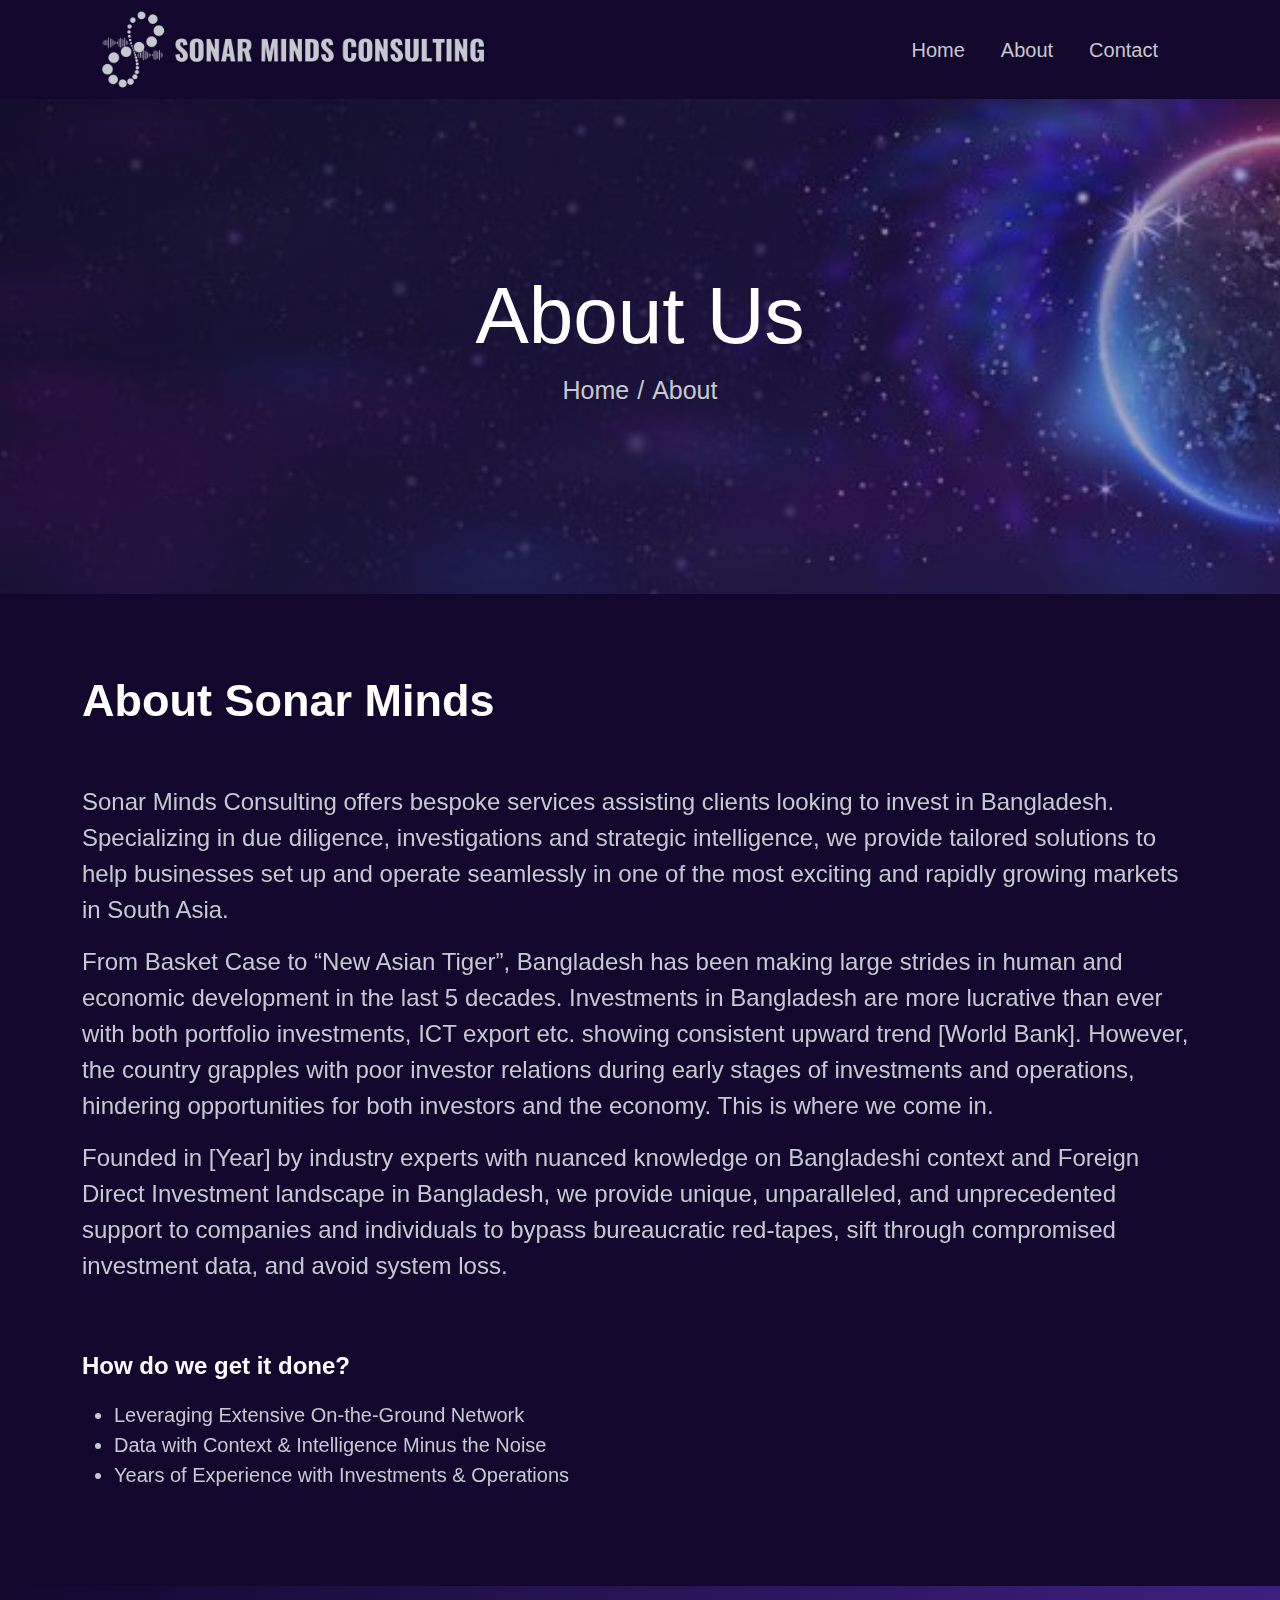
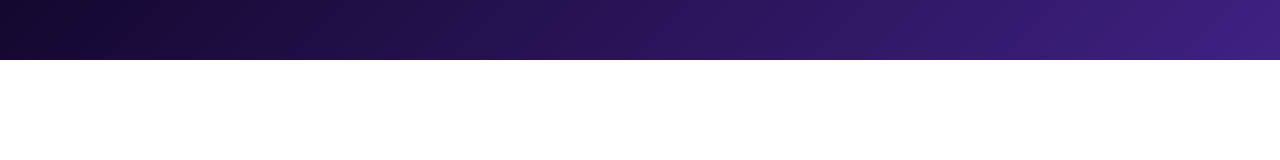
<file: about.html>
<!DOCTYPE html>
<html lang="en">
<head>
    <meta charset="UTF-8">
    <meta name="viewport" content="width=device-width, initial-scale=1.0">
    <!-- Title -->
    <title>Sonar Consultancy || About Page</title>

    <!-- FontAwesome Icon CSS -->
    <link rel="stylesheet" href="assets/css/font-awesome.min.css">

    <!-- Bootstrap CSS -->
    <link rel="stylesheet" href="assets/css/bootstrap.min.css">

    <!-- AOS CSS -->
    <link rel="stylesheet" href="assets/css/aos.css">

    <!-- Main CSS -->
    <link rel="stylesheet" href="assets/css/style.css">

    <!-- Responsive CSS -->
    <link rel="stylesheet" href="assets/css/responsive.css">

    
</head>
<body>
    <!-- Header Area Start Here -->
    <header class="header-area">
        <div class="container">
            <nav class="navbar navbar-expand-lg navbar-dark">
                <div class="container-fluid">
                    <!-- Navbar brand -->
                    <a class="navbar-brand header-logo" href="index.html">
                        <img src="assets/img/logo.jpeg" alt="">
                    </a>
                    <!-- Navbar toggler button -->
                    <button class="navbar-toggler" type="button" data-bs-toggle="collapse" data-bs-target="#navbarNav" aria-controls="navbarNav" aria-expanded="false" aria-label="Toggle navigation">
                        <span class="navbar-toggler-icon"></span>
                    </button>

                    <!-- Navbar content -->
                    <div class="collapse navbar-collapse" id="navbarNav">
                        <ul class="navbar-nav ms-auto">
                            <!-- Home link -->
                            <li class="nav-item">
                                <a class="nav-link active" aria-current="page" href="index.html">Home</a>
                            </li>
                            <!-- About link -->
                            <li class="nav-item">
                                <a class="nav-link" href="about.html">About</a>
                            </li>
                            <!-- Contact link -->
                            <li class="nav-item">
                                <a class="nav-link" href="contact.html">Contact</a>
                            </li>
                        </ul>
                    </div>
                </div>
            </nav>
        </div>
    </header>
    <!-- Header Area End Here -->


    <!-- About Banner Start Here -->
    <section class="about-banner">
        <div class="container">
            <div class="about">
                <h2>About Us</h2>
                <nav aria-label="breadcrumb">
                    <ol class="breadcrumb">
                      <li class="breadcrumb-item"><a href="index.html">Home</a></li>
                      <li class="breadcrumb-item active" aria-current="page">About</li>
                    </ol>
                  </nav>
            </div>
        </div>
    </section>
    <!-- About Banner End Here -->

    <!-- About Content Area Start Here -->
    <section class="about-content-area pt-80 pb-80">
        <div class="container">
            <div
            data-aos="fade-up"
            data-aos-duration="1000"
            data-aos-offset="20"
            data-aos-once="true"
            class="about-content">
                <h2>About sonar minds</h2>
                <div class="about-info pt-5">
                    <p>Sonar Minds Consulting offers bespoke services assisting clients looking to invest in Bangladesh. Specializing in due diligence, investigations and strategic intelligence, we provide tailored solutions to help businesses set up and operate seamlessly in one of the most exciting and rapidly growing markets in South Asia.</p>
                    <p>From Basket Case to “New Asian Tiger”, Bangladesh has been making large strides in human and economic development in the last 5 decades. Investments in Bangladesh are more lucrative than ever with both portfolio investments, ICT export etc. showing consistent upward trend [World Bank]. However, the country grapples with poor investor relations during early stages of investments and operations, hindering opportunities for both investors and the economy. This is where we come in.</p>
                    <p>Founded in [Year] by industry experts with nuanced knowledge on Bangladeshi context and Foreign Direct Investment landscape in Bangladesh, we provide unique, unparalleled, and unprecedented support to companies and individuals to bypass bureaucratic red-tapes, sift through compromised investment data, and avoid system loss.</p>
                    <div class="pt-5">
                        <p class="text-white fw-bold">How do we get it done?</p>
                        <ul class="list">
                            <li>Leveraging Extensive On-the-Ground Network</li>
                            <li>Data with Context & Intelligence Minus the Noise</li>
                            <li>Years of Experience with Investments & Operations</li>
                        </ul>
                    </div>
                </div>
            </div>
            
        </div>
    </section>
    <!-- About Content Area End Here -->

    <!-- Footer Area Start Here -->
    <footer class="footer">
        <div class="container">
            <div
            data-aos="fade-up"
            data-aos-duration="1000"
            data-aos-offset="20"
            data-aos-once="true"
            class="copyright">
                <p>Copyright &copy; 2024 Sonar Minds Consultancy --- Powered By IntelliGency Inc.</p>
            </div>
        </div>
    </footer>
    <!-- Footer Area End Here -->


   <!-- AOS Animation Script -->
    <script src="assets/js/aos.js"></script>
    <script src="assets/js/aos_script.js"></script>

    <!-- CountUp Animation -->
    <script src="assets/js/countup.js"></script>


    <!-- Bootstrap JS and dependencies -->
    <script src="assets/js/bootstrap.bundle.min.js"></script>
</body>
</html>
</file>
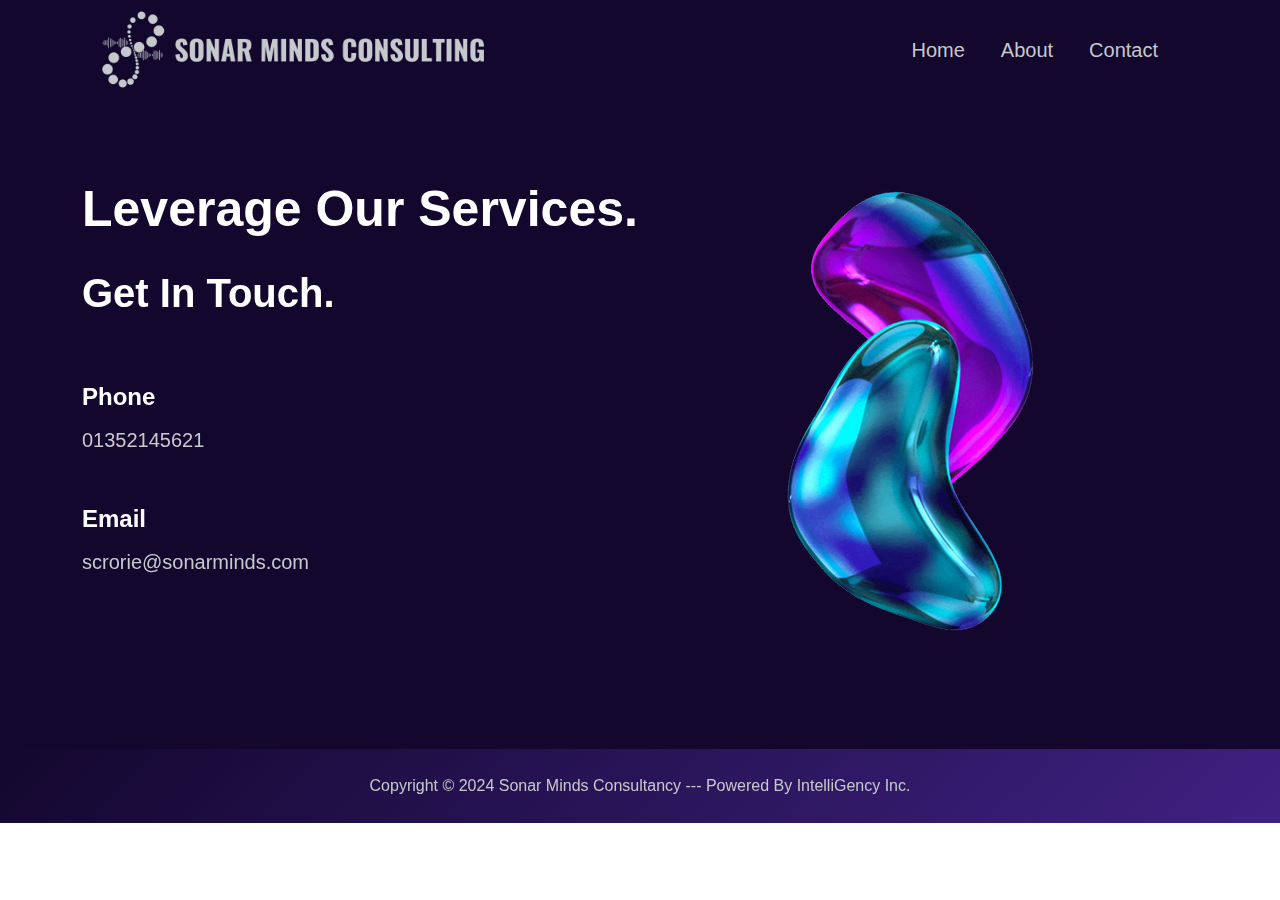
<file: contact.html>
<!DOCTYPE html>
<html lang="en">
<head>
    <meta charset="UTF-8">
    <meta name="viewport" content="width=device-width, initial-scale=1.0">
     <!-- Title -->
     <title>Sonar Consultancy || Contact Page</title>

     <!-- FontAwesome Icon CSS -->
     <link rel="stylesheet" href="assets/css/font-awesome.min.css">
 
     <!-- Bootstrap CSS -->
     <link rel="stylesheet" href="assets/css/bootstrap.min.css">
 
     <!-- AOS CSS -->
     <link rel="stylesheet" href="assets/css/aos.css">
 
     <!-- Main CSS -->
     <link rel="stylesheet" href="assets/css/style.css">
 
     <!-- Responsive CSS -->
     <link rel="stylesheet" href="assets/css/responsive.css">
</head>
<body>
    <!-- Header Area Start Here -->
    <header class="header-area">
        <div class="container">
            <nav class="navbar navbar-expand-lg navbar-dark">
                <div class="container-fluid">
                    <!-- Navbar brand -->
                    <a class="navbar-brand header-logo" href="index.html">
                        <img src="assets/img/logo.jpeg" alt="">
                    </a>
                    <!-- Navbar toggler button -->
                    <button class="navbar-toggler" type="button" data-bs-toggle="collapse" data-bs-target="#navbarNav" aria-controls="navbarNav" aria-expanded="false" aria-label="Toggle navigation">
                        <span class="navbar-toggler-icon"></span>
                    </button>

                    <!-- Navbar content -->
                    <div class="collapse navbar-collapse" id="navbarNav">
                        <ul class="navbar-nav ms-auto">
                            <!-- Home link -->
                            <li class="nav-item">
                                <a class="nav-link active" aria-current="page" href="index.html">Home</a>
                            </li>
                            <!-- About link -->
                            <li class="nav-item">
                                <a class="nav-link" href="about.html">About</a>
                            </li>
                            <!-- Contact link -->
                            <li class="nav-item">
                                <a class="nav-link" href="contact.html">Contact</a>
                            </li>
                        </ul>
                    </div>
                </div>
            </nav>
        </div>
    </header>
    <!-- Header Area End Here -->


    <!-- Contact Area Start Here -->
    <section class="contact-area pt-80 pb-80">
        <div class="container">
            <div class="row justify-content-between contact-main">
                <div class="col-xl-7 col-lg-7 col-md-7">
                    <div
                    data-aos="fade-up"
                    data-aos-duration="1000"
                    data-aos-offset="20"
                    data-aos-once="true"
                    class="contact">
                        <h3>
                            leverage our services. 
                            <span>
                                get in touch.
                            </span>
                        </h3>
                        <div class="contact-info pt-4">
                            <span>Phone</span>
                            <a href="tel:55589294045">01352145621</a>
                        </div>
                        <div class="contact-info pt-3">
                            <span>Email</span>
                            <a href="mailto:support@gmail.com">scrorie@sonarminds.com</a>
                        </div>

                        
                    </div>
                </div>
                <div
                data-aos="zoom-in-left"
                data-aos-duration="2000"
                data-aos-offset="20"
                data-aos-once="true"
                class="col-xl-5 col-lg-5 col-md-5 col-sm-12">
                    
                    <img src="assets/img/contact.png" alt="animation" class="animation">
                </div>
            </div>
        </div>
    </section>
    <!-- Contact Area End Here -->


    <!-- Footer Area Start Here -->
    <footer class="footer">
        <div class="container">
            <div
            data-aos="fade-up"
            data-aos-duration="1000"
            data-aos-offset="20"
            data-aos-once="true"
            class="copyright">
                <p>Copyright &copy; 2024 Sonar Minds Consultancy --- Powered By IntelliGency Inc.</p>
            </div>
        </div>
    </footer>
    <!-- Footer Area End Here -->




    <script src="assets/js/aos.js"></script>
    <script src="assets/js/aos_script.js"></script>

    <!-- Bootstrap JS -->
    <script src="assets/js/bootstrap.bundle.min.js"></script>
</body>
</html>
</file>
<file: assets/css/responsive.css>
/* Medium Layout: 1280px. 

Checking Size: 1000px
*/

@media only screen and (min-width: 992px) and (max-width: 1200px){
    .container{
        width: 970px;
    }
    .content {
        width: 75%;
    }
    .section-title p {
        margin: 25px auto 0;
    }
    .card-title {
        font-size: 29px !important;
   
    }
    .about-info p {
        font-size: 20px;
    }
    .countup {
        font-size: 75px;
    }
}


/* Tablet Layout: 768px. 

Checking Size: 800px
*/

@media only screen and (min-width: 768px) and (max-width: 991px){
    .container{
        width: 750px;
    }
    .navbar-brand.header-logo {
        width: 88%;
    }
    .navbar-toggler:focus {
        text-decoration: none;
        outline: 0;
        box-shadow: none;
    }
    .content {
        width: 100%;
    }
    .section-title p {
        margin: 25px auto 0;
    }
    .last-card {
        margin-top: 35px;
    }
    .promo-info {
        text-align: center;
    }
    .promo-info p {
        max-width: 100%;
    }
    .promo-btn {
        justify-content: center;
    }
    .promo-btnbg {
        margin: 0 15px;
    }
    .about-info p {
        font-size: 18px;
    }
    .sets-box i {
        margin-top: -79px;
    }
    .last-box{
        margin-bottom: 80px;
    }
    .countup {
        font-size: 55px;
    }
    .contact-social {
        width: 100%;
    }
    .card-text:last-child {
        font-size: 19px;
    }
    .nav-link {
        font-size: 18px;
        border-bottom: 1px dashed;
        padding-top: 33px;
    }
      .navbar-collapse {
        margin-bottom: 48px;
    }
}


/* Mobile Layout: 350px

Checking Size: 400px
*/
@media only screen and (max-width: 767px){
    .container{
        width: 350px;
    }
    .navbar {
        padding: 18px 0 !important;
    }
    .navbar-brand.header-logo {
        width: 65%;
    }
    .navbar-toggler {
        font-size: 16px
    }
    .navbar-toggler:focus {
        text-decoration: none;
        outline: 0;
        box-shadow: none;
    }
    .header-logo img {
        max-width: 100%;
    }
    .section-title img {
        max-width: 100%;
    }
    .section-title p {
        font-size: 15px;
        line-height: 29px;
        max-width: 100%;
        margin: 20px auto 0;
        text-align: justify;
    }
    .sets-section {
        padding-top: 40px;
    }
    .content {
        width: 100%;
    }
    .content p {
        font-size: 28px;
        line-height: 50px;
    }
    .last-card, .sec-card {
        margin-top: 35px;
    }
    .sets-box i {
        margin-top: -79px;
    }
    .last-box{
        margin-bottom: 80px;
    }
    .promo-info h3 {
        font-size: 40px;
        text-align: center;
    }
    .promo-info p {
        max-width: 100%;
        text-align: center;
    }
    .promo-btn {
        margin: 40px 0 0;
        flex-direction: column;
    }
    .promo-btnbg {
        margin-bottom: 20px;
        text-align: center;
    }
    .content h1 {
        font-size: 46px;
    }
    .about h2 {
        font-size: 45px;
    }
    .about-info p {
        font-size: 18px;
        text-align: justify;
    }
    .list li {
        font-size: 20px;
        line-height: 42px;
    }
    .countup {
        font-size: 60px;
    }
    .contact-main{
        flex-direction: column;
    }
    .contact span {
        font-size: 26px;
    }
    .contact h3 {
        font-size: 43px;
        line-height: 52px;
        margin-bottom: 10px;
    }
    .contact-social {
        width: 100%;
        margin-top: 75px;
    }
    .animation {
        max-width: 75%;
        margin: 50px 45px 0;
    }
    .nav-link {
            font-size: 18px;
            border-bottom: 1px dashed;
            padding-top: 23px;
    }
    .contact-social h4 {
        padding-bottom: 15px;
    }
    .count {
        width: 50%;
    }
}
</file>
<file: assets/css/style.css>
/* 01. Reset CSS */
*{
    margin: 0;
    padding: 0;
    box-sizing: border-box;
    scroll-behavior: smooth;
}
/* Google Fonts */
@import url('https://fonts.googleapis.com/css2?family=Oswald:wght@200..700&display=swap');
@import url('https://fonts.googleapis.com/css2?family=Poppins:ital,wght@0,100;0,200;0,300;0,400;0,500;0,600;0,700;0,800;0,900;1,100;1,200;1,300;1,400;1,500;1,600;1,700;1,800;1,900&display=swap');
body {
    font-family: "Poppins", sans-serif;
}
.oswald {
    font-family: "Oswald", sans-serif;
}
ul{
    list-style: none;
}
a{
    text-decoration: none;
    cursor: pointer;
}
img{
    max-width: 100%;
    vertical-align: middle;
}
.pt-80{
    padding-top: 80px;
}
.pb-80{
    padding-bottom: 80px;
}
.container{
    width: 1170px;
    margin: 0 auto;
}

/* Header Area */
.header-area{
    background-color: #13072E;
}
.header-logo {
    padding: 0 !important;
}
.header-logo img{
    max-width: 50%;
}
.navbar{
    padding: 0 !important;
}
.nav-link {
    font-size: 20px;
    color: #C6C9CD !important;
}
.nav-item {
    padding-right: 20px;
}
/* Video Area */
.video-bg{
    position: relative;
    width: 100%;
    height: 100vh;
}
.video-bg::before{
    content: "";
    position: absolute;
    width: 100%;
    height: 100%;
    background: linear-gradient(135deg, #1b0941, #3F2182);
    top: 0 ;
    left: 0;
    opacity: .5;
    z-index: 2;
}
.bg-video{
    position: absolute;
    right: 0;
    bottom: 0;
    z-index: -2;
    opacity: .5;
}
.content{
    position: absolute;
    top: 50%;
    left: 50%;
    transform: translate(-50%, -50%);
    z-index: 999;
}
.content h1{
    font-size: 35px;
    color: white;
    font-family: "Oswald", sans-serif;
    font-weight: 700;
}
.content p{
    font-size: 50px;
    font-family: "Oswald", sans-serif;
    font-weight: 500;
    color: #C6C9CD;
    line-height: 58px;
    padding-top: 20px;
}
.video-btn{
    width: 100%;
    margin: 10px auto 0;
}
.video-border {
    position: relative;
    display: inline-block;
    background-color: #fff;
    color: #13072E;
    font-size: 18px;
    padding: 15px 42px;
    border-radius: 100px;
    font-weight: 700;
    border: 1px solid transparent;
    overflow: hidden;
    transition: transform 0.7s;
}
.video-btn i{
    padding-left: 15px;
}
.video-border::before{
    content: "";
    position: absolute;
    top: 0;
    left: 0;
    width: 100%;
    height: 100%;
    background: linear-gradient(135deg, #1b0941, #3F2182);
    transform: scaleX(0);
    transform-origin: right;
    transition: transform 0.7s;
    border-radius: 100px;
    border: 1px solid transparent;
    color: white;
    z-index: -1;
}
.video-border:hover::before{
    transform: scaleX(1);
    transform-origin: left;
    transition: transform 0.7s;
    border-radius: 100px;
    color: white;
}
.video-border:hover{
    transform: scale(1.1);
    color: white;
    opacity: 1;
    z-index: 1;
}

@media (min-aspect-ratio:16/9){
    .bg-video{
        width: 100%;
        height: auto;
    }
}
@media (max-aspect-ratio:16/9){
    .bg-video{
        width: auto;
        height: 100%;
    }
}

/* Services Area */
.services-area {
    background-color: #13072E;
}
.section-title{
    text-align: center;
}
.section-title img {
    max-width: 50%;
}
.section-title p {
    font-size: 18px;
    line-height: 26px;
    color: #C6C9CD;
    font-weight: 500;
    max-width: 80%;
    margin: 0 auto;
}
.services{
    margin-top: 60px;
}
.services h3{
    color: #fff;
    font-size: 45px;
    text-transform: capitalize;
    font-weight: 700;
}
.services-box{
    display: flex;
    flex-flow: row wrap;
    justify-content: space-between ;
    margin: 70px auto 0;
}
.card {
    box-shadow: #13072ea6 -7px 6px 12px 0px;
    background: linear-gradient(135deg, #1b0941, #3F2182);
    color: white;
    background-repeat: no-repeat;
    background-size: cover;
    border: none !important;
    border-radius: 20px;
    transition: .7s;
}
.card:hover {
    transform: scale(1.08);
    transition: .7s;
}
.card-body {
    padding: 50px 20px;
}
.icon {
    width: 100%;
    height: 60px;
    line-height: 60px;
    font-size: 105px;
    text-align: center;
    color: #C6C9CD;
    margin-bottom: 67px;
}
.card-title {
    color: #ffff;
    text-transform: capitalize;
    font-size: 26px;
    font-weight: 700;
    text-align: center;
}
.card-text {
    padding-top: 20px;
    font-size: 20px;
    line-height: 30px;
    text-align: justify;
    color: #C6C9CD !important;
}

/* Modal Area */
.modal-header {
    border-bottom: none;
    display: contents;
    text-align: center;
}
.modal-content {
    background: linear-gradient(135deg, #1b0941, #3F2182) !important;
    border: none !important;
}
.modal-title {
    font-weight: 700 !important;
    font-size: 30px !important;
    color: #C6C9CD;
    padding-top: 35px;
}
.modal-body p {
    font-size: 21px !important;
    line-height: 34px !important;
    text-align: justify !important;
    color: #C6C9CD;
    padding: 20px 35px;
}
.modal-btn {
    position: relative;
    display: block;
    background-color: #fff;
    color: #13072E;
    font-size: 15px;
    padding: 8px 12px;
    border-radius: 100px;
    font-weight: 700;
    border: 1px solid transparent;
    overflow: hidden;
    transition: transform 0.7s;
    width: 40%;
    margin: 20px auto 0;
    text-align: center;
}
.modal-btn::before{
    content: "";
    position: absolute;
    top: 0;
    left: 0;
    width: 100%;
    height: 100%;
    background: linear-gradient(135deg, #1b0941, #3F2182);
    transform: scaleX(0);
    transform-origin: right;
    transition: transform 0.7s;
    border-radius: 100px;
    border: 1px solid transparent;
    color: white;
    z-index: -1;
}
.modal-btn:hover::before{
    transform: scaleX(1);
    transform-origin: left;
    transition: transform 0.7s;
    border-radius: 100px;
    color: white;
}
.modal-btn:hover{
    transform: scale(1.1);
    color: white;
    opacity: 1;
    z-index: 1;
}

/* Sets Area */
.sets-area{
    background-color: #13072E;
    border-top: 4px solid #c6c9c91e;
}
.sets-section{
    padding-top: 80px;
}
.sets-box {
    height: 97%;
    text-align: center;
}
.sets-box img {
    max-width: 100%;
    max-height: 49% !important;
}
.sets-box i{
    width: 50%;
    height: 211px;
    line-height: 211px;
    font-size: 183px;
    color: white;
    text-align: center;
}
.sets-box p {
    font-size: 20px;
    line-height: 28px;
    color: #C6C9CD;
    padding-top: 20px;
    text-transform: capitalize;
    max-width: 80%;
    margin: 0 auto;
}

/* Testimonial area */
.testimonial-area{
    position: relative;
    background-color: #13072E;
    background-repeat: no-repeat;
    background-size: cover;
    background-position: center;
    width: 100%;
    border-top: 4px solid #c6c9c91e;
}

.testimonial-area::before{
    content: "";
    position: absolute;
    background-color: #000;
    width: 100%;
    height: 100%;
    opacity: .5;
    z-index: 2;
}
.testimonial-box h3 {
    position: relative;
    color: #ffff;
    font-size: 45px;
    text-transform: capitalize;
    font-weight: 700;
}
.testimonial-box h3::before {
    content: "";
    position: absolute;
    color: white;
    width: 120px;
    border: 2px solid #fff;
    top: 53px;
    left: 0;
}
.testimonial-box h3::after {
    content: "";
    position: absolute;
    color: white;
    width: 80px;
    border: 2px solid #fff;
    top: 63px;
    left: 0;
}
.swiper-slide {
    flex-shrink: 0;
    width: 100%;
    height: 100%;
    position: relative;
    transition-property: transform;
    display: block;
    text-align: center;
}
.quote {
    width: 80px;
    height: 80px;
    line-height: 80px;
    font-size: 110px;
    opacity: .8;
    color: white;
}
.testi-card{
    margin: 60px 0 80px;
}
.testi-card p {
    font-size: 25px;
    line-height: 33px;
    max-width: 55%;
    margin: 20px auto;
    color: #f9f9f9;
}
.testi-card h4{
    font-size: 20px;
    font-weight: 600;
    padding-top: 20px;
    text-transform: capitalize;
    color: white;
}
.testi-card span{
    display: block;
    font-family: "Poppins", sans-serif;
    padding-top: 10px;
    color: #C6C9CD;
}
.swiper {
    width: 100%;
    height: 100%;
  }

  .swiper-slide {
    text-align: center;
    font-size: 18px;
    display: flex;
    justify-content: center;
    align-items: center;
  }
  .swiper-button-prev {
    color: white !important;
    margin-left: 12% !important;
    margin-top: 84px !important;
}
.swiper-button-next {
    color: white !important;
    margin-top: 80px !important;
    margin-right: 12% !important;
}
.swiper-button-next::after, .swiper-button-prev::after {
    font-size: 31px !important;
}

/* Promo Area */
.promo-area{
    background-color: #13072E;
    border-top: 4px solid #c6c9c91e;
}
.promo{}
.promo-info{}
.promo-info h3 {
    font-size: 50px;
    font-weight: 700;
    text-transform: capitalize;
    color: #fff;
}
.promo-info p {
    font-size: 16px;
    max-width: 86%;
    font-weight: 500;
    padding: 10px 0;
    color: #C6C9CD;
}
.promo-btn {
    display: flex;
    justify-content: space-between;
    margin: 0 15px;
}
.promo-btnbg {
    position: relative;
    display: block;
    background-color: #fff;
    color: #13072E;
    font-size: 18px;
    padding: 15px 42px;
    border-radius: 100px;
    font-weight: 700;
    border: 1px solid transparent;
    overflow: hidden;
    transition: transform 0.7s;
}
.promo-btnbg::before{
    content: "";
    position: absolute;
    top: 0;
    left: 0;
    width: 100%;
    height: 100%;
    background: linear-gradient(135deg, #1b0941, #3F2182);
    transform: scaleX(0);
    transform-origin: right;
    transition: transform 0.7s;
    border-radius: 100px;
    border: 1px solid transparent;
    color: white;
    z-index: -1;
}
.promo-btnbg:hover::before{
    transform: scaleX(1);
    transform-origin: left;
    transition: transform 0.7s;
    border-radius: 100px;
}
.promo-btnbg:hover{
    transform: scale(1.1);
    color: white;
    opacity: 1;
    z-index: 1;
}
.promo-btn i{
    padding-left: 10px;
}


/* Footer Area

.footer{
    background: linear-gradient(135deg, #13072E, #3F2182);
}
.footer-logo {
    width: 80%;
}
.footer-logo a{
    font-size: 30px;
    color: white;
    font-weight: 700;
}
.footer-logo p {
    max-width: 425px;
    color: #C6C9CD;
    padding-top: 20px;
    font-size: 20px;
}
.footer-info h5{
    font-size: 24px;
    color: #fff;
    font-weight: 600;
    padding-bottom: 25px;
}
.footer-info ul{
    padding-left: 0 !important;
}
.footer-info ul li {
    padding: 7px 0;
}
.footer-info a {
    color: #C6C9CD;
    font-size: 22px;
}
.social-icon{}
.social-icon a {
    display: inline-block;
    border-radius: 50%;
    text-align: center;
    margin: 20px 10px 0 0;
    border: 1px solid transparent;
    outline: 2px solid transparent;
}
.social-icon a i{}

.social-icon a i {
    width: 45px;
    height: 45px;
    line-height: 45px;
    font-size: 21px;
    text-align: center;
}
.social-icon a:hover {
    border: 1px solid #ffffff7a;
    outline: 2px solid #ffffffe0;
    transition: .5s;
}
.social-icon a:first-child{
    background-color: #037fff;
    color: white;
}
.social-icon a:nth-child(2){
    background-color: #46aef7;
    color: white;
}
.social-icon a:nth-child(3){
    background-color: #f01818;
    color: white;
}
.social-icon a:nth-child(4){
    background-color: #f00075;
    color: white;
}
.social-icon a:nth-child(5){
    background-color: #037fff;
    color: white;
}*/
.footer {
    background: linear-gradient(135deg, #13072E, #3F2182);
}
.copyright {
    padding: 25px 0;
}
.copyright p{
    color: #C6C9CD;
    text-align: center;
    font-size: 16px;
    font-weight: 500;
    margin-bottom: 0 !important;
}


/* About Banner */
.about-banner{
    position: relative;
    background-image: url('../img/about/604adc90a7ba80ffc7457d7b8510fcbb.jpg');
    background-position: center;
    background-size: cover;
    width: 100%;
    height: 55vh;
}
.about-banner::before{
    content: "";
    position: absolute;
    background: linear-gradient(135deg, #13072E, #3F2182);
    opacity: .4;
    z-index: 2;
    width: 100%;
    height: 100%;
    top: 0;
    left: 0;
}
.about{
    position: absolute;
    top: 50%;
    left: 50%;
    transform: translate(-50%, -50%);
    z-index: 3;
}
.about h2{
    font-size: 80px;
    color: #fff;
}
.breadcrumb {
    justify-content: center !important;
}
.breadcrumb-item a {
    font-size: 25px !important;
    color: #C6C9CD !important;
}
.breadcrumb-item.active {
    color: #C6C9CD;
    font-size: 25px;
}
.breadcrumb-item+.breadcrumb-item::before {
    content: var(--bs-breadcrumb-divider, "/");
    font-size: 25px !important;
    color: #C6C9CD;
}

/* About Content Area */
.about-content-area{
    background-color: #13072E;
}
.about-content{}
.about-content h2{
    color: white;
    font-size: 45px;
    text-transform: capitalize;
    font-weight: 800;

}
.about-info{}
.about-info p{
    font-size: 24px;
    color: #C6C9CD;
}
.list{
    list-style: disc;
}
.list li{
    color: #C6C9CD;
    font-size: 20px;
}


/* CountUp Animation */

/* CSS for the count-up container */
.countup-container {
    width: 90%;
    margin: 70px auto 0;
}

/* CSS for the count-up number */
.countup {
    font-size: 100px;
    font-weight: bold;
    color: white;
    text-align: center;
}


/* Services Content */
.services-content-area{
    background-color: #13072E;
}
.services-content{}
.img{
    position: relative;
}
.service-img{
    height: 370px !important;
    width: 100%;
}
.img::before {
    content: "";
    position: absolute;
    background-color: rgb(19, 7, 46);
    width: 100%;
    height: 30%;
    left: -122px;
    bottom: -11px;
    transform: rotate(29deg);
}
.img::after {
    content: "";
    position: absolute;
    background-color: #13072E;
    width: 70%;
    height: 30%;
    right: -43px;
    bottom: -31px;
    transform: rotate(-26deg);
}
.content-info{
    padding-top: 50px;
}
.content-info h3{
    color: #fff;
    font-size: 60px;
    font-weight: 700;
}
.content-info p{
    padding-top: 15px;
    color: #C6C9CD;
    font-size: 22px;
    line-height: 34px;
}


/* Contact Area */
.contact-area{
    background-color: #13072E;
}
.contact{}
.contact h3{
    font-size: 50px;
    font-weight: 600;
    color: #fff;
    text-transform: capitalize;
}
.contact span{
    display: block;
    font-size: 40px;
    padding-top: 30px;

}
.contact-info{}
.contact-info span{
    display: block;
    font-size: 24px;
    color: #fff;
    font-weight: 600;
}
.contact-info a{
    display: inline-block;
    font-size: 20px;
    color: #C6C9CD;
    padding-top: 10px;
}
.contact-social {
    border: 1px solid #C6C9CD;
    width: 66%;
    padding: 20px 0 20px 20px ;
    margin-top: 120px;
}
.contact-social h4{
    color: #fff;
    font-size: 25px;
    line-height: 33px;
    font-weight: 600;
}
.contact-social a{}
.contact-social a i{
    width: 40px;
    height: 40px;
    line-height: 40px;
    font-size: 20px;
    color: white;
    text-align: center;
    border: 1px solid transparent;
}
.twitter i{
    width: 40px;
    height: 40px;
    line-height: 40px;
    font-size: 20px;
    color: white;
    text-align: center;
    border: 1px solid #3F2182 !important;
    background: linear-gradient(135deg, #13072E, #3F2182);
    border-radius: 100%;
}
.contact-social a i:hover{
    border: 1px solid #3F2182;
    background: linear-gradient(135deg, #13072E, #3F2182);
    border-radius: 100%;
    transition: .7s;
}
/* Smooth Animated Blob */
.animation {
    max-width: 100%; /* Adjust the width based on your layout */
    height: auto; /* Auto height to maintain aspect ratio */
    animation: bolb 2s infinite ease-in-out;
    transform-origin: center center; /* Origin of transformations */
}
</file>
